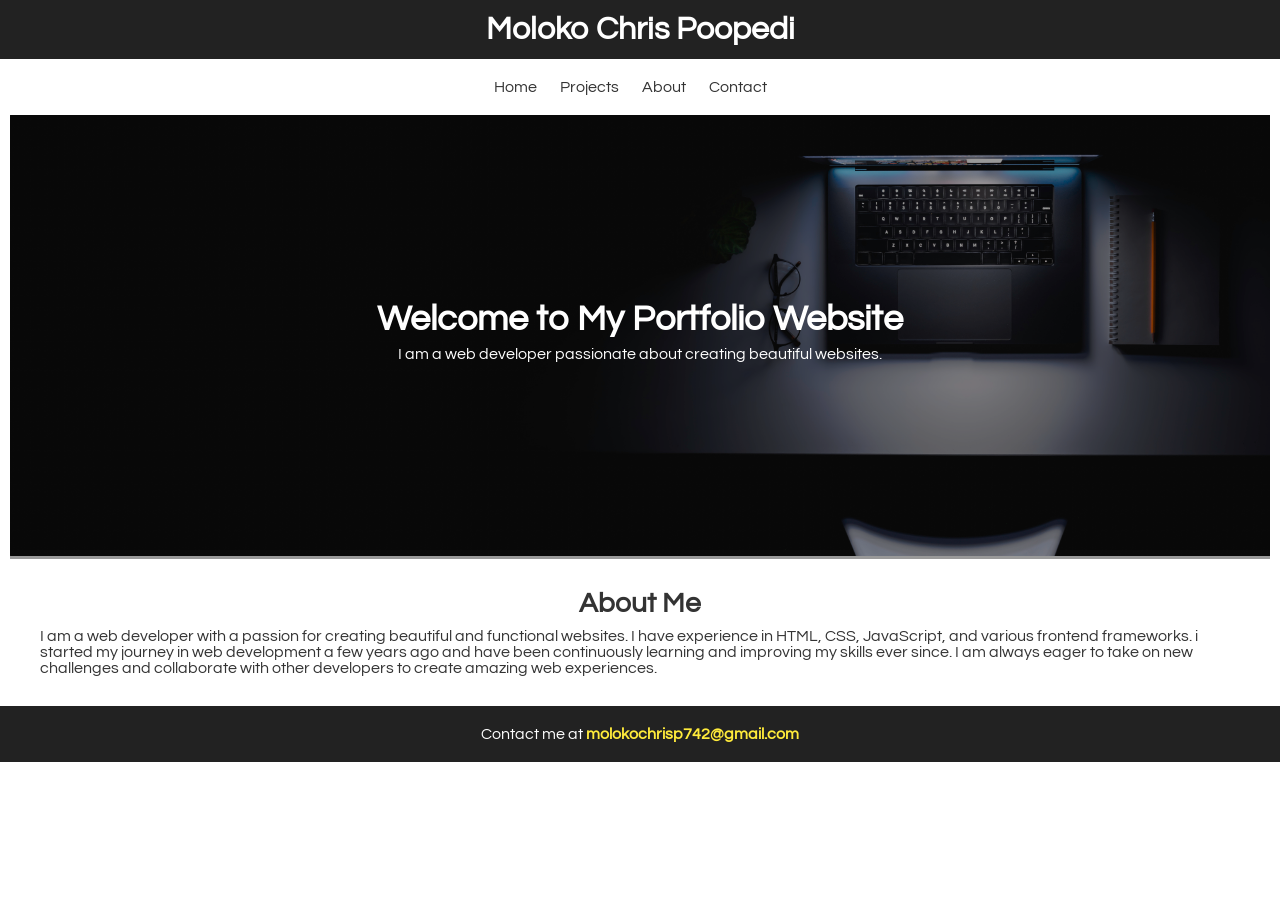
<file: index.html>
<!doctype html>
<html lang="en">
  <head>
    <meta charset="UTF-8" />
    <meta name="viewport" content="width=device-width, initial-scale=1.0" />

    <title>Portfolio</title>

    <link rel="preconnect" href="https://fonts.googleapis.com" />
    <link rel="preconnect" href="https://fonts.gstatic.com" crossorigin />
    <link
      href="https://fonts.googleapis.com/css2?family=Questrial&display=swap"
      rel="stylesheet"
    />

    <link rel="stylesheet" href="css/styles.css" />
  </head>
  <body>
    <header class="header">
      <h1>Moloko Chris Poopedi</h1>
    </header>
    <nav>
      <ul>
        <li>
          <a href="index.html"> Home </a>
        </li>
        <li>
          <a href="projects.html"> Projects </a>
        </li>
        <li>
          <a href="about.html"> About </a>
        </li>
        <li>
          <a href="contact.html"> Contact </a>
        </li>
      </ul>
    </nav>

    <main id="main-content">
      <section>
        <article class="hero">
          <h2>Welcome to My Portfolio Website</h2>
          <p>
            I am a web developer passionate about creating beautiful websites.
          </p>
          <img
            src="images/hero.jpg"
            alt="hero background image with pencil props"
          />
        </article>
      </section>

      <section>
        <article class="intro">
          <h2>About Me</h2>
          <p>
            I am a web developer with a passion for creating beautiful and
            functional websites. I have experience in HTML, CSS, JavaScript, and
            various frontend frameworks. i started my journey in web development
            a few years ago and have been continuously learning and improving my
            skills ever since. I am always eager to take on new challenges and
            collaborate with other developers to create amazing web experiences.
          </p>
        </article>
      </section>
    </main>

    <footer class="footer">
      <p>
        Contact me at
        <a href="mailto:molokochrisp742@gmail.com">molokochrisp742@gmail.com</a>
      </p>
    </footer>
  </body>
</html>
</file>
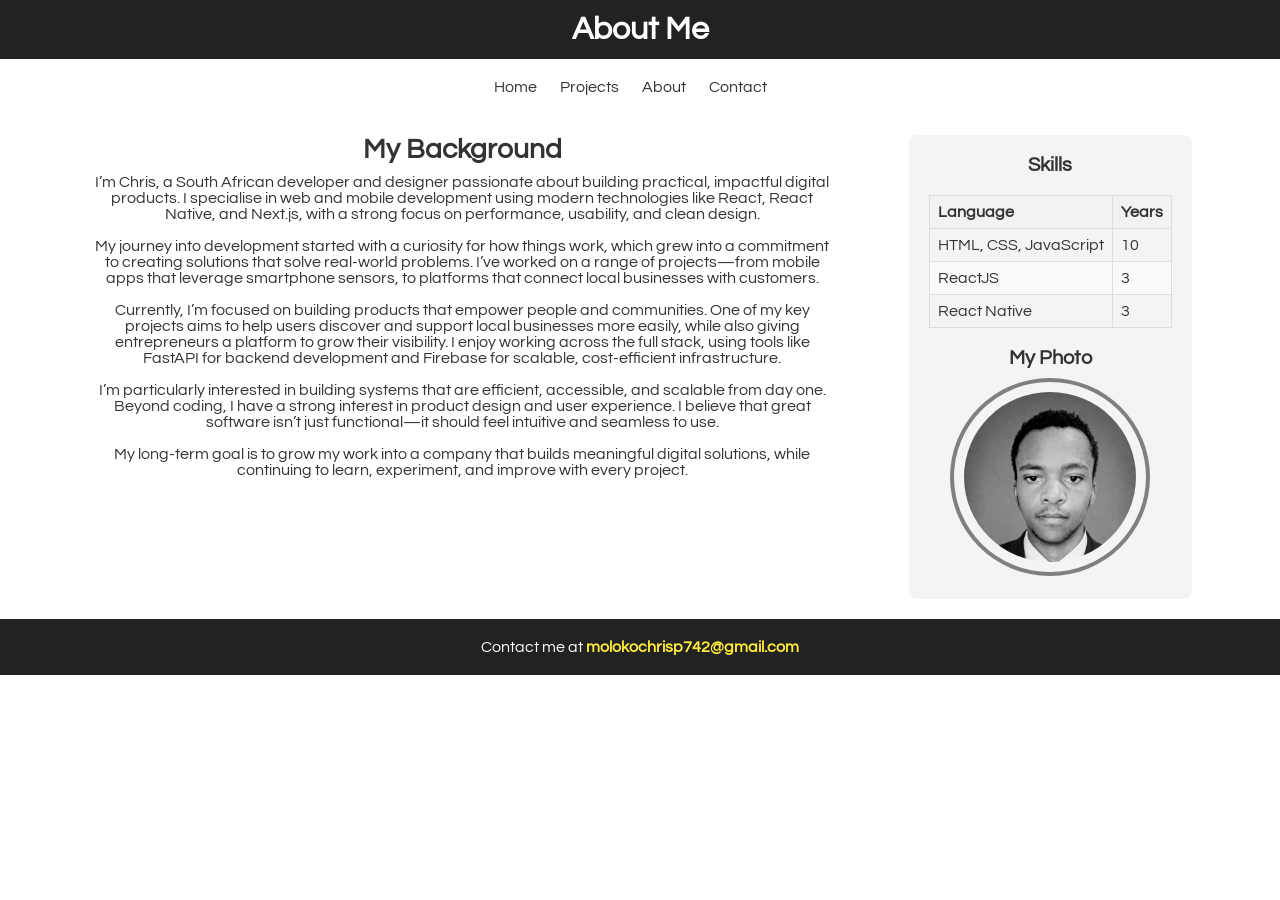
<file: about.html>
<!doctype html>
<html lang="en">
  <head>
    <meta charset="UTF-8" />
    <meta name="viewport" content="width=device-width, initial-scale=1.0" />
    <title>About</title>

    <link rel="preconnect" href="https://fonts.googleapis.com" />
    <link rel="preconnect" href="https://fonts.gstatic.com" crossorigin />
    <link
      href="https://fonts.googleapis.com/css2?family=Questrial&display=swap"
      rel="stylesheet"
    />

    <link rel="stylesheet" href="css/styles.css" />
  </head>
  <body>
    <header class="header">
      <h1>About Me</h1>
    </header>
    <nav>
      <ul>
        <li>
          <a href="index.html"> Home</a>
        </li>
        <li>
          <a href="projects.html"> Projects </a>
        </li>
        <li>
          <a href="about.html"> About </a>
        </li>
        <li>
          <a href="contact.html"> Contact </a>
        </li>
      </ul>
    </nav>
    <main>
      <section class="about">
        <article>
          <h2>My Background</h2>
          <p>
            I’m Chris, a South African developer and designer passionate about
            building practical, impactful digital products. I specialise in web
            and mobile development using modern technologies like React, React
            Native, and Next.js, with a strong focus on performance, usability,
            and clean design.<br /><br />
            My journey into development started with a curiosity for how things
            work, which grew into a commitment to creating solutions that solve
            real-world problems. I’ve worked on a range of projects—from mobile
            apps that leverage smartphone sensors, to platforms that connect
            local businesses with customers.<br /><br />
            Currently, I’m focused on building products that empower people and
            communities. One of my key projects aims to help users discover and
            support local businesses more easily, while also giving
            entrepreneurs a platform to grow their visibility. I enjoy working
            across the full stack, using tools like FastAPI for backend
            development and Firebase for scalable, cost-efficient
            infrastructure.<br /><br />
            I’m particularly interested in building systems that are efficient,
            accessible, and scalable from day one. Beyond coding, I have a
            strong interest in product design and user experience. I believe
            that great software isn’t just functional—it should feel intuitive
            and seamless to use.<br /><br />
            My long-term goal is to grow my work into a company that builds
            meaningful digital solutions, while continuing to learn, experiment,
            and improve with every project.
          </p>
        </article>
        <aside>
          <h3>Skills</h3>
          <table class="skills-table">
            <thead>
              <tr>
                <th>Language</th>
                <th>Years</th>
              </tr>
            </thead>
            <tbody>
              <tr>
                <td>HTML, CSS, JavaScript</td>
                <td>10</td>
              </tr>
              <tr>
                <td>ReactJS</td>
                <td>3</td>
              </tr>
              <tr>
                <td>React Native</td>
                <td>3</td>
              </tr>
            </tbody>
          </table>

          <h3>My Photo</h3>
          <img
            src="images/profile.jpg"
            alt="Professional profile photo of the developer"
          />
        </aside>
      </section>
    </main>

    <footer class="footer">
      <p>
        Contact me at
        <a href="mailto:molokochrisp742@gmail.com">molokochrisp742@gmail.com</a>
      </p>
    </footer>
  </body>
</html>
</file>
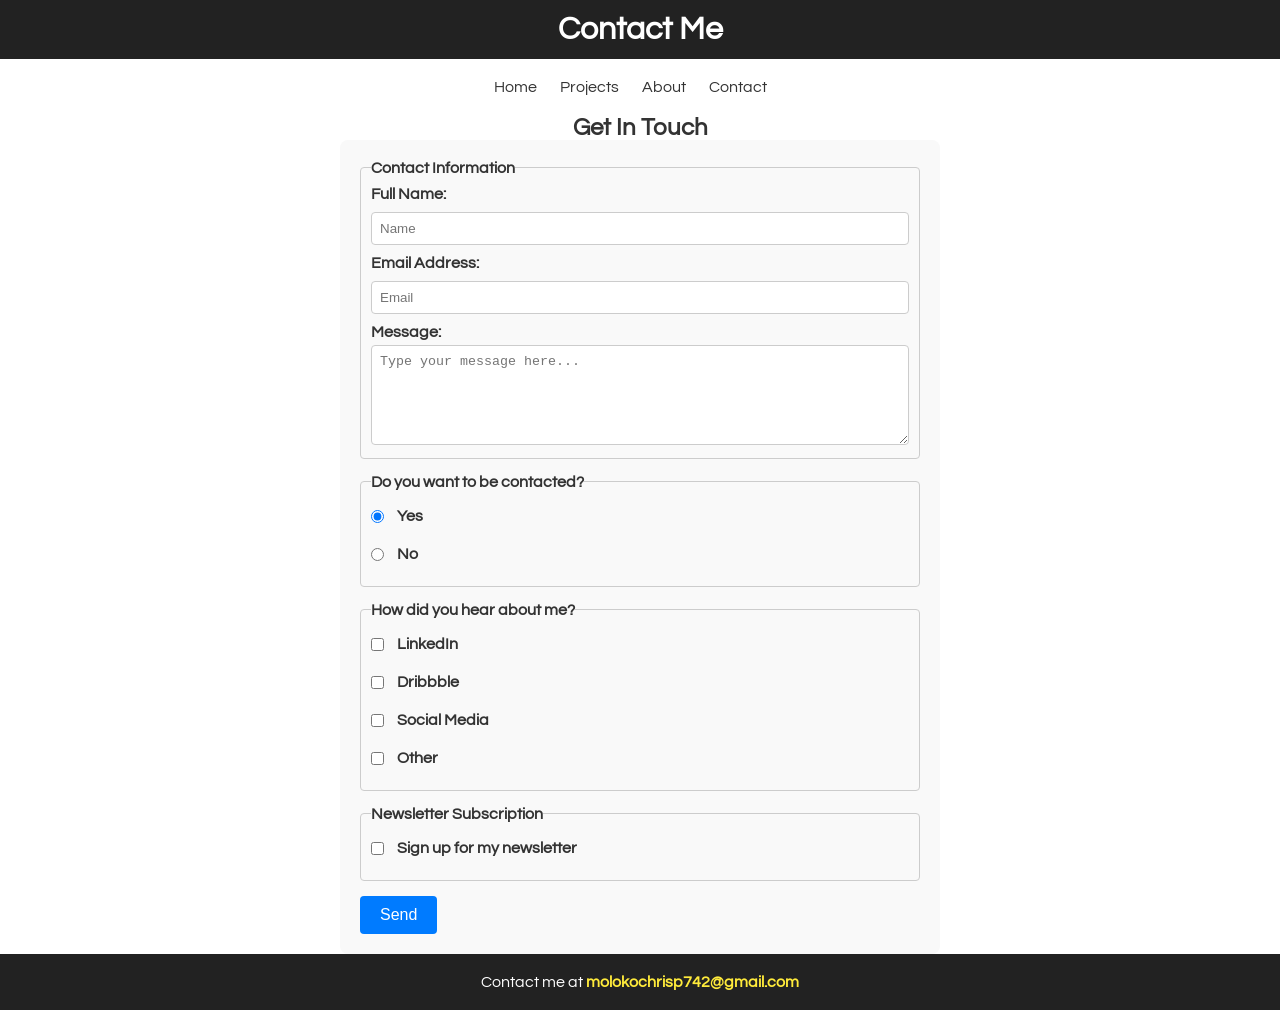
<file: contact.html>
<!doctype html>
<html lang="en">
  <head>
    <meta charset="UTF-8" />
    <meta name="viewport" content="width=device-width, initial-scale=1.0" />
    <title>Contact</title>

    <link rel="preconnect" href="https://fonts.googleapis.com" />
    <link rel="preconnect" href="https://fonts.gstatic.com" crossorigin />
    <link
      href="https://fonts.googleapis.com/css2?family=Questrial&display=swap"
      rel="stylesheet"
    />

    <link rel="stylesheet" href="css/styles.css" />
  </head>
  <body>
    <header class="header">
      <h1>Contact Me</h1>
    </header>
    <nav>
      <ul>
        <li>
          <a href="index.html"> Home</a>
        </li>
        <li>
          <a href="projects.html"> Projects </a>
        </li>
        <li>
          <a href="about.html"> About </a>
        </li>
        <li>
          <a href="contact.html"> Contact </a>
        </li>
      </ul>
    </nav>

    <main>
      <section class="contact">
        <article>
          <h2>Get In Touch</h2>

          <form>
            <fieldset class="form-row">
              <legend>Contact Information</legend>
              <label for="name">Full Name:</label>
              <input
                type="text"
                placeholder="Name"
                id="name"
                minlength="2"
                required
              />
              <label for="email">Email Address:</label>
              <input type="email" placeholder="Email" id="email" required />
              <label for="message">Message:</label>
              <textarea
                placeholder="Type your message here..."
                id="message"
                minlength="10"
                maxlength="100"
                required
              ></textarea>
            </fieldset>

            <fieldset>
              <legend>Do you want to be contacted?</legend>
              <label for="doContact">
                <input
                  type="radio"
                  id="doContact"
                  name="contact"
                  value="yes"
                  checked
                />
                Yes</label
              >
              <label for="noneContact">
                <input
                  type="radio"
                  id="noneContact"
                  name="contact"
                  value="no"
                />
                No</label
              >
            </fieldset>

            <fieldset class="source">
              <legend>How did you hear about me?</legend>
              <label for="linkedin">
                <input
                  type="checkbox"
                  id="linkedin"
                  name="source"
                  value="linkedin"
                />
                LinkedIn</label
              >
              <label for="dribbble">
                <input
                  type="checkbox"
                  id="dribbble"
                  name="source"
                  value="dribbble"
                />
                Dribbble</label
              >
              <label for="social">
                <input
                  type="checkbox"
                  id="social"
                  name="source"
                  value="social"
                />
                Social Media
              </label>
              <label for="other">
                <input type="checkbox" id="other" name="source" value="other" />
                Other
              </label>
            </fieldset>

            <fieldset class="newsletter">
              <legend>Newsletter Subscription</legend>
              <label for="newsletter">
                <input
                  type="checkbox"
                  id="newsletter"
                  name="newsletter"
                  value="yes"
                />
                Sign up for my newsletter
              </label>
            </fieldset>

            <button type="submit">Send</button>
          </form>
        </article>
      </section>
    </main>

    <footer class="footer">
      <p>
        Contact me at
        <a href="mailto:molokochrisp742@gmail.com">molokochrisp742@gmail.com</a>
      </p>
    </footer>
  </body>
</html>
</file>
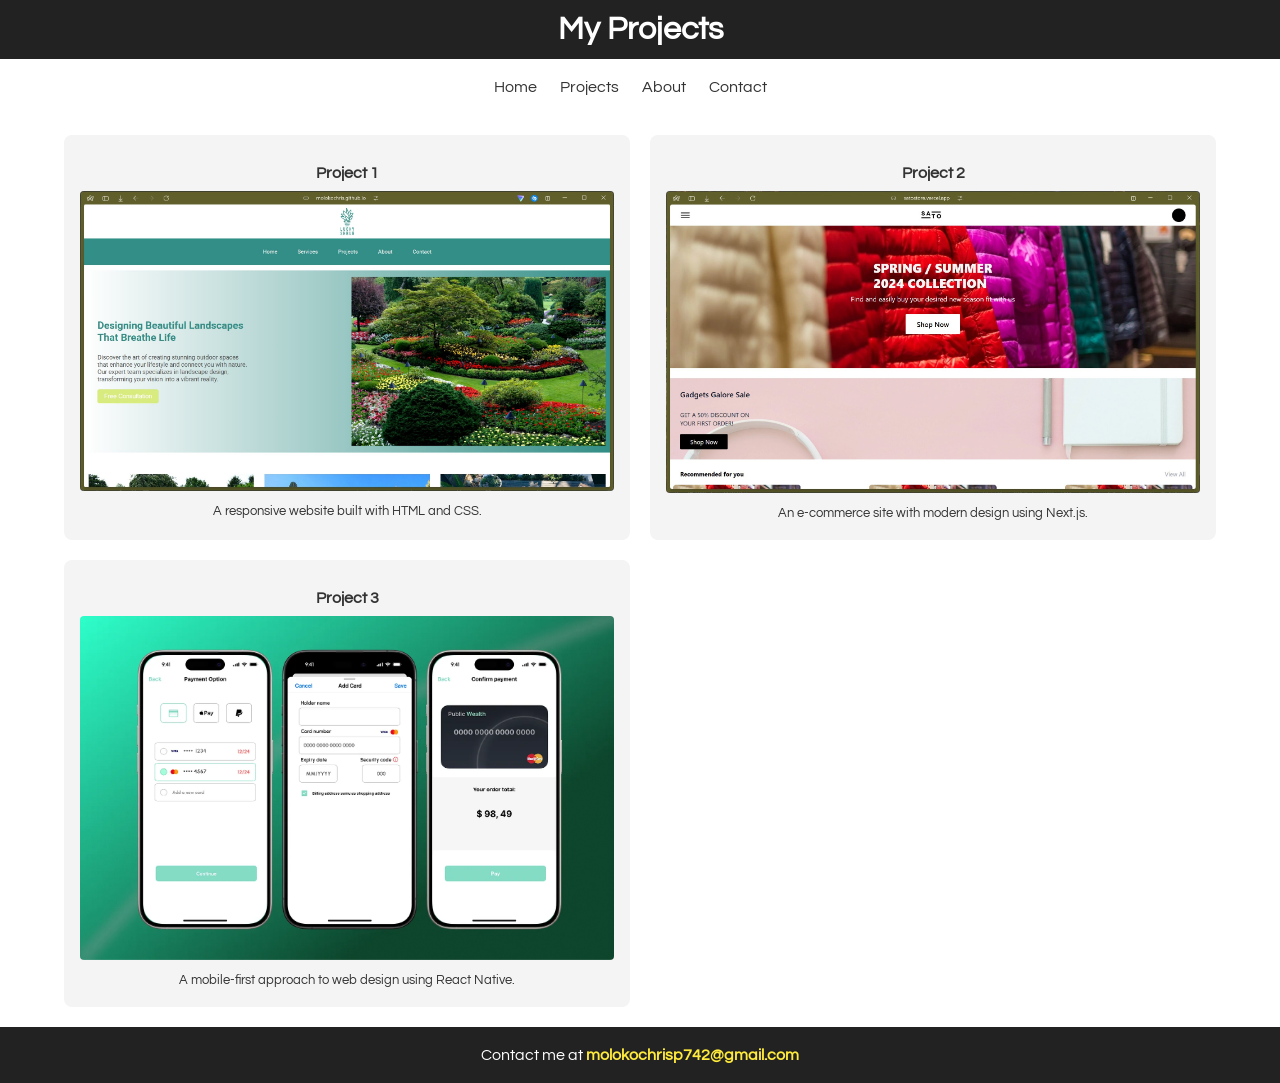
<file: projects.html>
<!doctype html>
<html lang="en">
  <head>
    <meta charset="UTF-8" />
    <meta name="viewport" content="width=device-width, initial-scale=1.0" />
    <title>Projects</title>

    <link rel="preconnect" href="https://fonts.googleapis.com" />
    <link rel="preconnect" href="https://fonts.gstatic.com" crossorigin />
    <link
      href="https://fonts.googleapis.com/css2?family=Questrial&display=swap"
      rel="stylesheet"
    />

    <link rel="stylesheet" href="css/styles.css" />
  </head>
  <body>
    <header class="header">
      <h1>My Projects</h1>
    </header>
    <nav>
      <ul>
        <li>
          <a href="index.html"> Home</a>
        </li>
        <li>
          <a href="projects.html"> Projects </a>
        </li>
        <li>
          <a href="about.html"> About </a>
        </li>
        <li>
          <a href="contact.html"> Contact </a>
        </li>
      </ul>
    </nav>

    <main>
      <section class="projects">
        <article>
          <h2>Project 1</h2>
          <img
            src="images/project1.jpg"
            alt="A responsive website built with HTML and CSS."
          />
          <p>A responsive website built with HTML and CSS.</p>
        </article>
        <article>
          <h2>Project 2</h2>
          <img
            src="images/project2.jpg"
            alt="A modern e-commerce site with a sleek design."
          />
          <p>An e-commerce site with modern design using Next.js.</p>
        </article>
        <article>
          <h2>Project 3</h2>
          <img
            src="images/project3.jpg"
            alt="A mobile-first approach to web design using React Native."
          />
          <p>A mobile-first approach to web design using React Native.</p>
        </article>
      </section>
    </main>

    <footer class="footer">
      <p>
        Contact me at
        <a href="mailto:molokochrisp742@gmail.com">molokochrisp742@gmail.com</a>
      </p>
    </footer>
  </body>
</html>
</file>
<file: css/styles.css>
* {
  box-sizing: border-box;
  margin: 0;
  padding: 0;
}

/* Base body styles - font, colour, margin, padding */

body {
  font-family: "Questrial", Arial;
  font-weight: 400;
  font-style: normal;
  color: #333;
}

#main-content {
  padding: 0 0.625rem;
}

/* Header - dark background with centered text */
.header {
  background-color: #222;
  color: white;
  padding: 0.8rem 0;
  text-align: center;
}

.header h1 {
  margin: 0;
  font-size: 2rem;
}

/* Navigation - horizontal inline menu with hover effects */
nav {
  text-align: center;
}
nav ul {
  list-style: none;
  padding: 1.25rem;
}

nav ul li {
  display: inline-block;
  margin-right: 1.25rem;
}
nav ul li a {
  text-decoration: none;
  color: #333;
  transition: color 0.3s ease;
}
nav ul li a:hover {
  color: #007bff;
  transition: color 0.3s ease;
}

/* Pseudo-class: focus state for keyboard navigation accessibility */
nav ul li a:focus {
  color: #0056b3;
  outline: none;
}

/* Pseudo-class: active state for keyboard navigation accessibility */
nav ul li a:active {
  color: yellowgreen;
  transition: color 0.3s ease;
}

/* Hero section - full image with overlaid text */
.hero {
  color: white;
  position: relative;
}

.hero h2 {
  font-size: 2.25rem;
}

.hero img {
  max-width: 100%;
  height: auto;
}

.hero::before {
  content: '';
  position: absolute;
  top: 0;
  left: 0;
  right: 0;
  bottom: 0;
  background: rgba(0, 0, 0, 0.4);
  z-index: 1;
}

.hero h2 {
  position: absolute;
  top: 46%;
  left: 50%;
  transform: translate(-50%, -50%);
  z-index: 2;
}
.hero p {
  position: absolute;
  top: 54%;
  left: 50%;
  transform: translate(-50%, -50%);
  z-index: 2;
}

/* Intro section - centered content with padding */
.intro {
  padding: 1.875rem;
  display: flex;
  flex-direction: column;
  justify-content: center;
  align-items: center;
}

.intro h2 {
  font-size: 1.75rem;
  margin-bottom: 0.625rem;
}

/* Styling for the projects page - two-column grid layout*/
.projects {
  display: grid;
  grid-template-columns: repeat(2, minmax(10rem, 1fr));

  gap: 1.25rem;
  padding: 1.25rem 4rem;
}
.projects article {
  background-color: #f4f4f4;
  padding: 1.25rem 1rem;
  border-radius: 0.5rem;
  text-align: center;
}
.projects article h2 {
  margin: 0.625rem 0;
  font-size: 1rem;
}
.projects article img {
  width: 100%;
  height: auto;
  border-radius: 0.25rem;
}
.projects article p {
  margin-top: 0.625rem;
  font-size: 0.8125rem;
}

/* Hover effects for the projects */
.projects article:hover {
  background-color: #e0e0e0;
  cursor: pointer;
}
.projects article:hover img {
  transform: scale(1.05);
  transition: transform 0.3s ease;
}

/* About page - two column flex layout */
.about {
  padding: 1.25rem 1rem;
  display: flex;
  justify-content: space-evenly;
  flex-direction: row;
}

.about article {
  width: 60%;
  text-align: center;
}

.about article h2 {
  font-size: 1.75rem;
  margin-bottom: 0.625rem;
}

/* pseudo classes for article paragraph when highlighted */
.about article p::selection {
  background-color: yellowgreen;
  color: white;
}

/* Aside panel with portfolio photo and skills table */
.about aside {
  background-color: #f4f4f4;
  padding: 1.25rem;
  border-radius: 0.5rem;
  text-align: center;
}

.about aside h3 {
  font-size: 1.25rem;
  margin-bottom: 0.625rem;
}

.about aside img {
  width: 12.5rem;
  height: auto;
  border-radius: 50%;
  border: gray solid 0.25rem;
  padding: 0.625rem;
}

/* Contact section - centered heading */
.contact h2 {
  text-align: center;
}

/* Form container styling */
form {
  max-width: 600px;
  margin: 0 auto;
  padding: 1.25rem;
  background-color: #f9f9f9;
  border-radius: 0.5rem;
}

/* Form input styling */
form input {
  display: block;
  margin: 0.625rem 0;
}

/* Form fieldset styling */
fieldset {
  border: 1px solid #ccc;
  border-radius: 0.25rem;
  padding: 0.625rem;
  margin-bottom: 0.9375rem;
}

legend {
  font-weight: bold;
  color: #333;
}

label {
  display: flex;
  align-items: center;
  margin-bottom: 0.3125rem;
  font-weight: bold;
  gap: 0.5rem;
}

/* Text and email input styling */
input[type="text"],
input[type="email"],
textarea {
  width: 100%;
  padding: 0.5rem;
  border: 1px solid #ccc;
  border-radius: 0.25rem;
  box-sizing: border-box;
}

/* Pseudo-class: focus state for form inputs - accessibility */
input[type="text"]:focus,
input[type="email"]:focus,
textarea:focus {
  border-color: #007bff;
  outline: 0.125rem solid #007bff;
}

textarea {
  height: 6.25rem;
  resize: vertical;
}

input[type="radio"],
input[type="checkbox"] {
  margin-right: 0.3125rem;
}

/* Submit button with hover transition */
button {
  background-color: #007bff;
  color: white;
  padding: 0.625rem 1.25rem;
  border: none;
  border-radius: 0.25rem;
  cursor: pointer;
  font-size: 1rem;
}

button:hover {
  background-color: #0056b3;
}

button:active {
  background-color: #004080;
}

/* Skills table styling with alternating row colours */
.skills-table {
  width: 100%;
  border-collapse: collapse;
  margin: 1.25rem 0;
}

/* Skills table cells */
.skills-table th,
.skills-table td {
  border: 1px solid #ddd;
  padding: 0.5rem;
  text-align: left;
}

/* Skills table header */
.skills-table th {
  background-color: #f2f2f2;
}

/* Alternating row colors for readability */
.skills-table tr:nth-child(even) {
  background-color: #f9f9f9;
}
.skills-table tr:hover {
  background-color: #f1f1f1;
}

.footer {
  background-color: #222;
  color: white;
  padding: 1.25rem;
  text-align: center;
}

footer a {
  color: #ffeb3b;
  text-decoration: none;
  font-weight: bold;
}

footer a:hover {
  text-decoration: underline;
  color: #fff;
  transition: color 0.3s ease;
}
</file>
